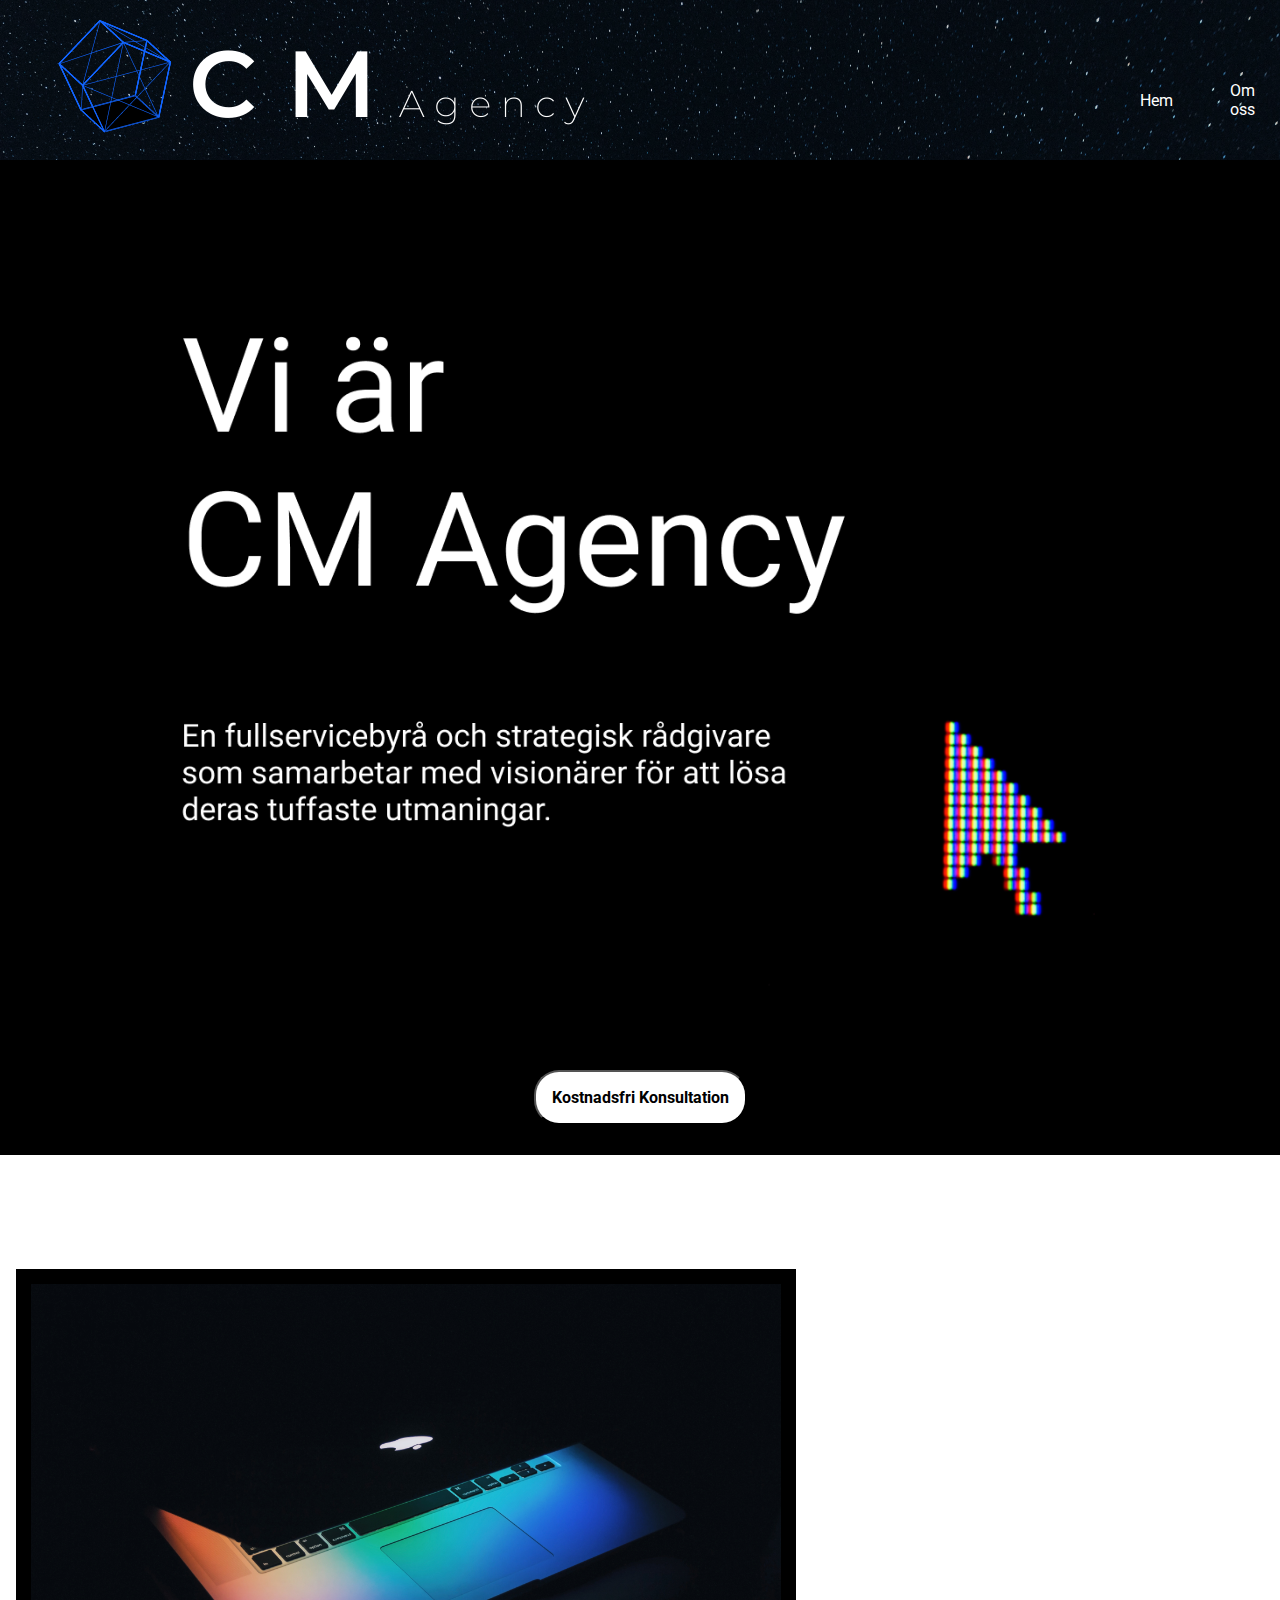
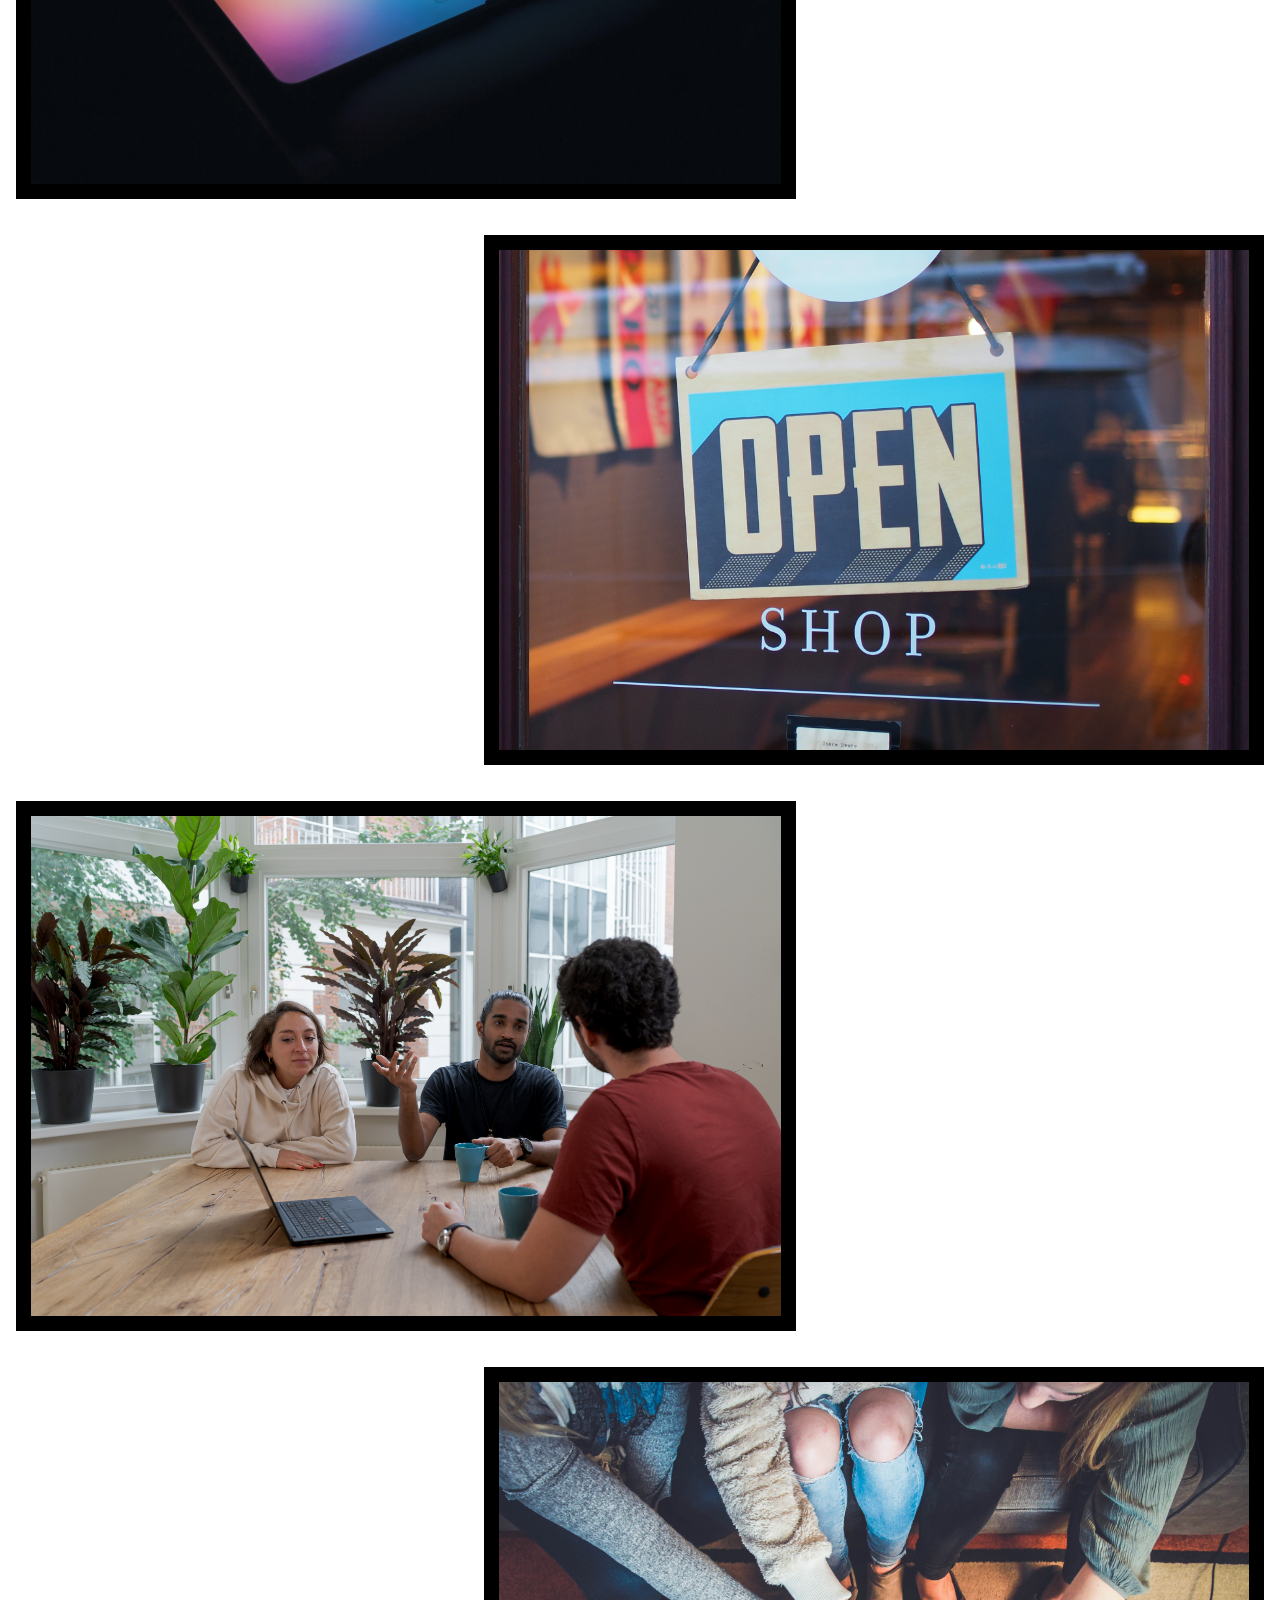
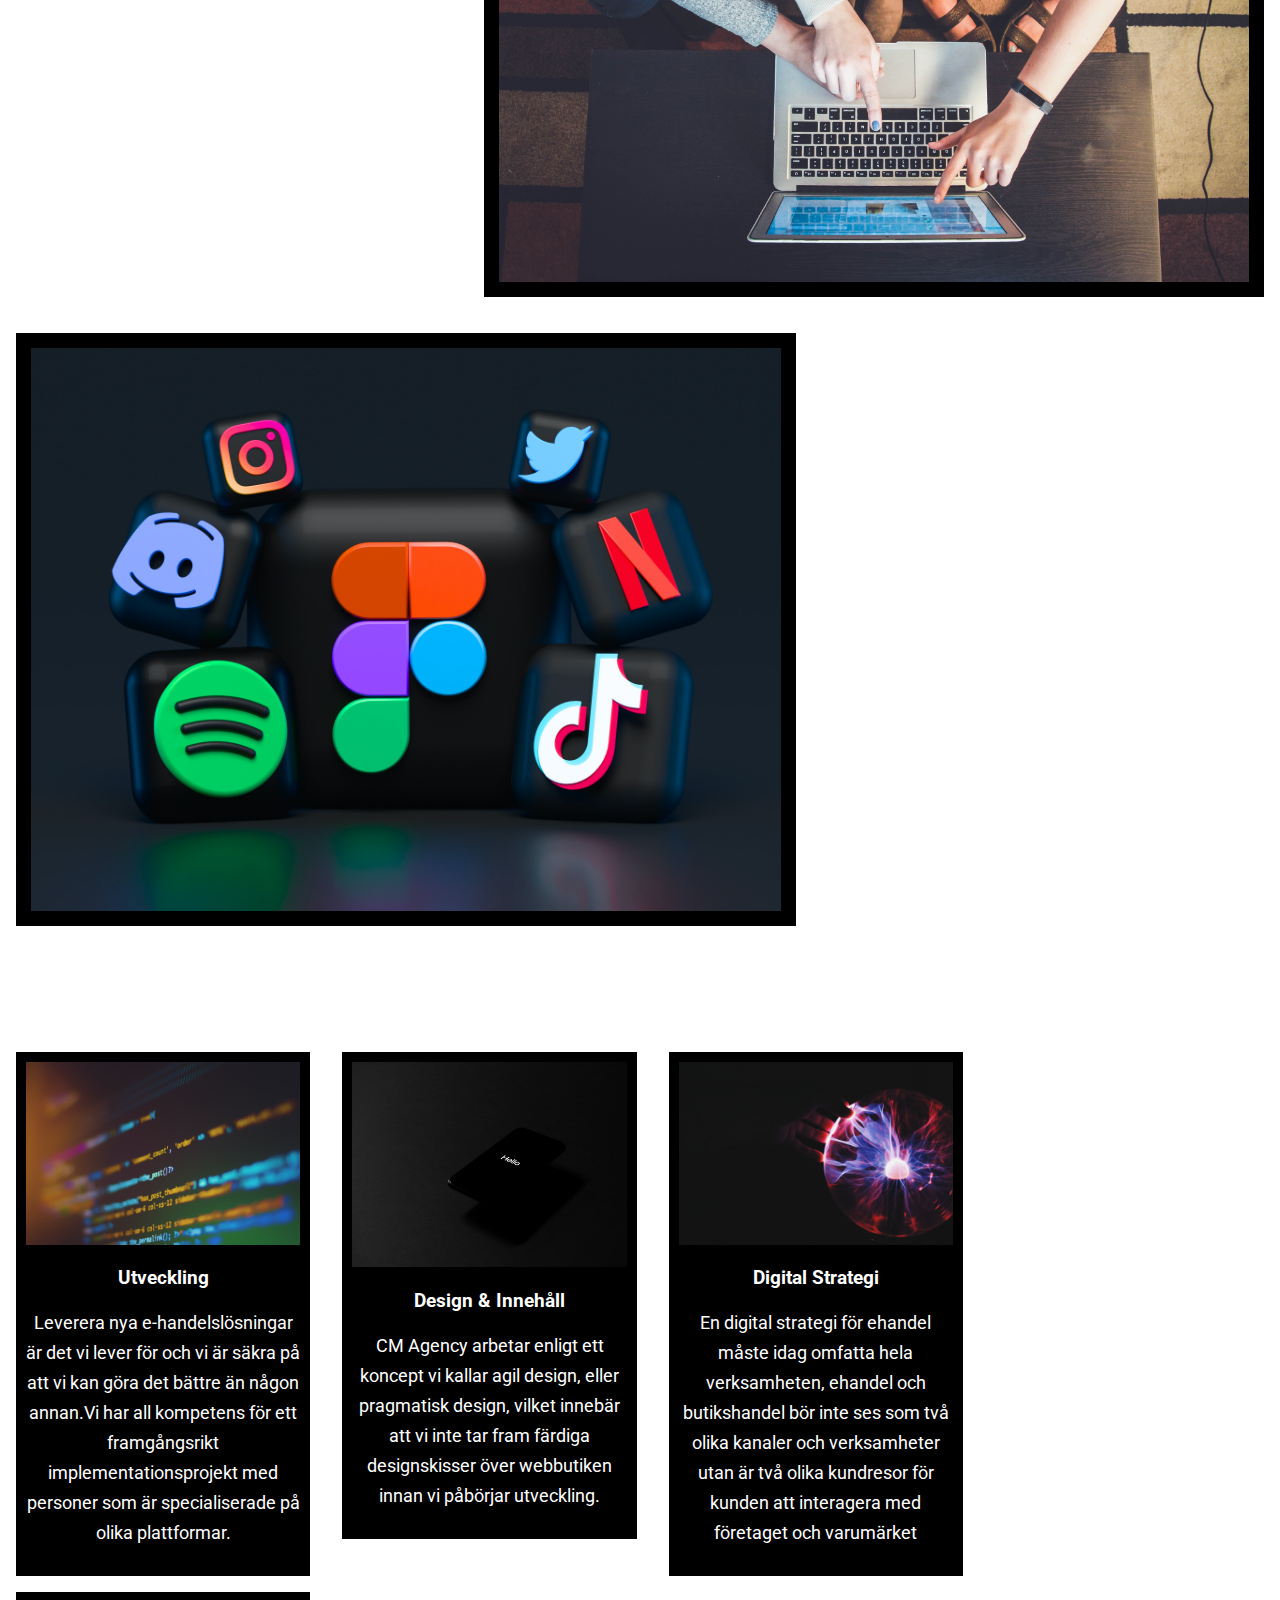
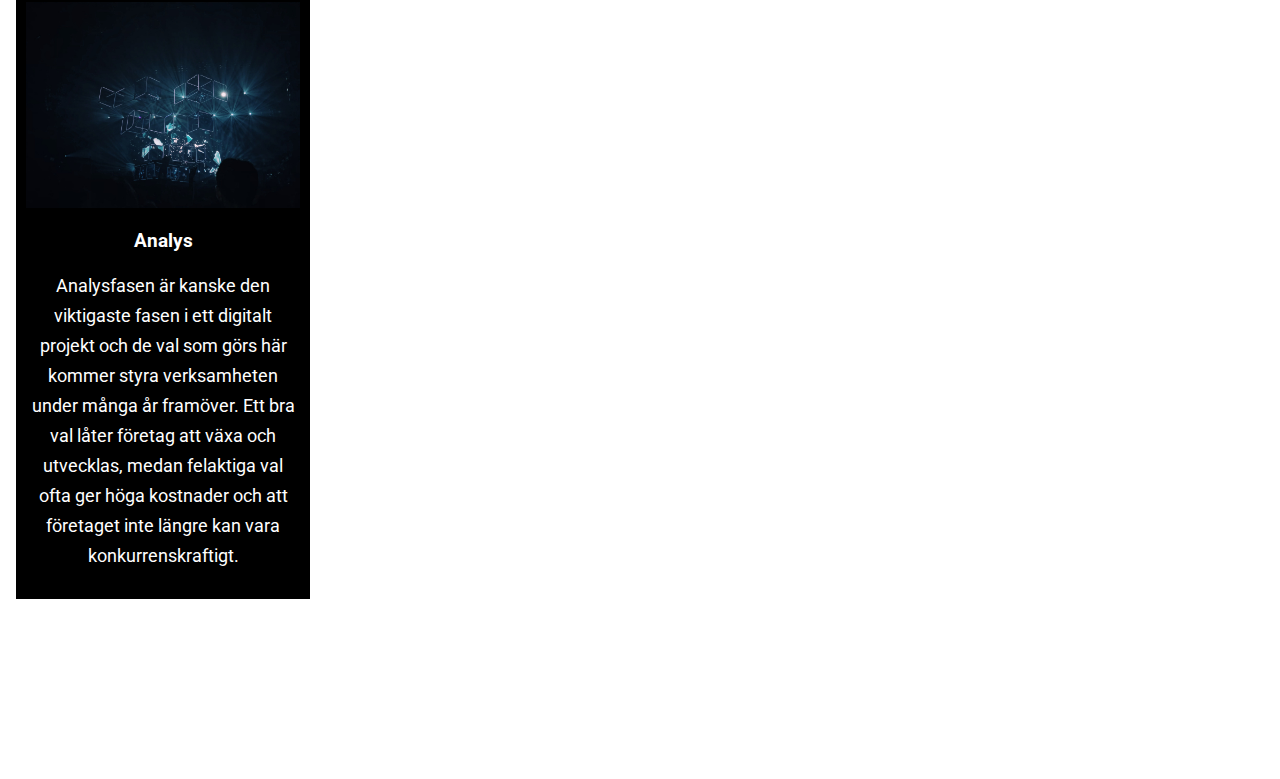
<file: index.html>
<!DOCTYPE html>
<html lang="en">
<head>
    <meta charset="UTF-8">
    <meta http-equiv="X-UA-Compatible" content="IE=edge">
    <meta name="viewport" content="width=device-width, initial-scale=1.0">
    <title>Startsida</title>
    <link rel="stylesheet" href="https://fonts.googleapis.com/css?family=Roboto">
    <link rel="stylesheet" href="Style/style.css">
</head>
<style>
    
    body {
        background-repeat: no-repeat;
        background-attachment: fixed;
        background-size: cover;
    }
</style>
<body style="background-image: url('images/Background.jpg');">

  <!-- Header -->
  <header>
    
    <div class="maincontainer">
     <section class="box1">

      <a href="index.html">
         <img src="images/smalare logo.png" alt="Logo" class="img-logo">
         </a>

     </section>
     <a class="boxspace"></a>
     <a class="box2" href="index.html">Hem</a>
     <a class="box2"href="aboutus.html">Om oss</a>
     <a class="box2"href="Customers.html">Kunder</a>
     <a class="lastchild"href="Contactus.html">Kontakta oss</a>


         
    </div>
 </header>
  <!-- Header end -->


  <!-- Hero -->

 

    <div class="content">
       <img src="images/Hero.png" alt="CMAgency" style="width:100%">
       <div class="button-container">
         
        <a href="Contactus.html"><button> Kostnadsfri Konsultation</button></a>
       </div>
    </div>


      <!-- End Hero -->


      <!-- Image with text -->

      <div class="maincontent"> 
        <div class="service">
          E X P E R T O M R Å D E N         
          </div>

      <section class="wrapper">
        <div class="content-container">
        <img src="./images/mac.jpg" width="750px" height="auto">
        
        </div>
      
        <div class="content-container">
        <h1>24/7 SUPPORT</h1>
        <p>Att vara verksam inom ehandel är komplext och kräver en dedikerad partner som bollblank och stöd. 

          För många ehandlare är det affärskritiskt att butiken fungerar och vi erbjuder 24/7 support, dygnet runt, för att hjälpa till med problem och felsöka.</p>
        </div>
        </section>

        

      <section class="wrapper">
        <div class="content-container">
          <h1>E-HANDEL</h1>
          <p>Idag sker kontakten mellan en kund och ett företag i många olika kanaler. Fysiska butiker, webbutik, mobilapp, kundservice, mailutskick, sociala medier, försäljare, m.fl. Som kund förväntar du dig att din interaktion med ett företag är sömlöst över alla kanaler som är fullt ut integrerade.</p>
          </div>
          
        <div class="content-container">
        <img src="./images/ecommerce.jpg" width="750px" height="auto">
        
        </div>
      </section>


      <section class="wrapper">
        <div class="content-container">
        <img src="./images/b2b.jpg" width="750px" height="auto">
        
        </div>
        <div class="content-container">
        <h1>B2B</h1>
        <p>Att hantera B2B försäljning digitalt ställer ofta större krav på en ehandelslösning än vad som vanligtvis krävs för en klassisk webbutik anpassade för B2C. B2B är mycket mer än att bara visa produkter utan moms.</p>
        </div>
        </section>

        <section class="wrapper">
          <div class="content-container">
            <h1>KUNDLOJALITET</h1>
            <p>Kundlojalitet är konsten att få kunderna att återvända, att belöna dem, att ge dem en upplevelse och att sätta dem i fokus och se till deras behov.
              Så varför misslyckas vi? 62% av alla kunder som idag handlar i en webbutik kommer aldrig mer att återvända!</p>
            </div>
            
          <div class="content-container">
          <img src="./images/loyalty.jpg" width="750px" height="auto">
          
          </div>
        </section>
      
        <section class="wrapper">
          <div class="content-container">
          <img src="./images/digital.jpg" width="750px" height="auto">
          
          </div>
          <div class="content-container">
          <h1>DIGITAL MARKDNADSPLATS</h1>
          <p>Sälj på marknadsplatser eller bli en marknadsplats
            Många associerar idag digital marknadsplats med Amazon och deras affärsmodell, men en digital marknadsplats kan tjäna många olika syften. Vi har färdiga lösningar baserade på standardsystem.
            
            </p>
          </div>
          </section>

         
 <!-- End Image with text-->

    <!-- Tjänster -->
    <div class="maincontent"> 
    <div class="service">
        T J Ä N S T E R
     </div>

<div class="row">
    <div class="column">
      <div class="content">
        <img src="images/utveckling.jpg" alt="Utveckling" style="width:100%">
        <h3>Utveckling</h3>
        <p>Leverera nya e-handelslösningar är det vi lever för och vi är säkra på att vi kan göra det bättre än någon annan.Vi har all kompetens för ett framgångsrikt implementationsprojekt med personer som är specialiserade på olika plattformar.</p>
      </div>
    </div>
    <div class="column">
      <div class="content">
        <img src="images/design.jpg" alt="Design" style="width:100%">
        <h3>Design & Innehåll</h3>
        <p>CM Agency arbetar enligt ett koncept vi kallar agil design, eller pragmatisk design, vilket innebär att vi inte tar fram färdiga designskisser över webbutiken innan vi påbörjar utveckling.</p>
      </div>
    </div>
    <div class="column">
      <div class="content">
        <img src="images/digitalstrategi.jpg" alt="DigitalStrategi" style="width:100%">
        <h3>Digital Strategi</h3>
        <p>En digital strategi för ehandel måste idag omfatta hela verksamheten, ehandel och butikshandel bör inte ses som två olika kanaler och verksamheter utan är två olika kundresor för kunden att interagera med företaget och varumärket</p>
      </div>
    </div>
    <div class="column">
      <div class="content">
        <img src="images/analys.jpg" alt="Analys" style="width:100%">
        <h3>Analys</h3>
        <p>Analysfasen är kanske den viktigaste fasen i ett digitalt projekt och de val som görs här kommer styra verksamheten under många år framöver. Ett bra val låter företag att växa och utvecklas, medan felaktiga val ofta ger höga kostnader och att företaget inte längre kan vara konkurrenskraftigt.</p>
      </div>
    </div>
  </div>
  
  
  <!-- EndTjänster -->

<!-- Footer -->
    <div class="footer">
        <section class="section-7">
            <br>
            <b>Postadress</b><br>
            <br>
            <address>CM Agency<br>
            Sveagatan 32 A <br>
            432 53 Stockholm </address></section>
        <section class="section-8"> <img src="images/Copyright.png" alt="Logo" class="img-copy"><br>
            Copyright<br>
            <br>
            <b>C M Agency</b>
        </section>
        <section class="section-9"><br>
            <img src="images/Instagram.png" alt="Logo" class="img-media">
            <img src="images/facebook.png" alt="Logo" class="img-media">
            <img src="images/twitter.png" alt="Logo" class="img-media"></section>
    </div>
  </div>
   
</body>
</html>
</file>
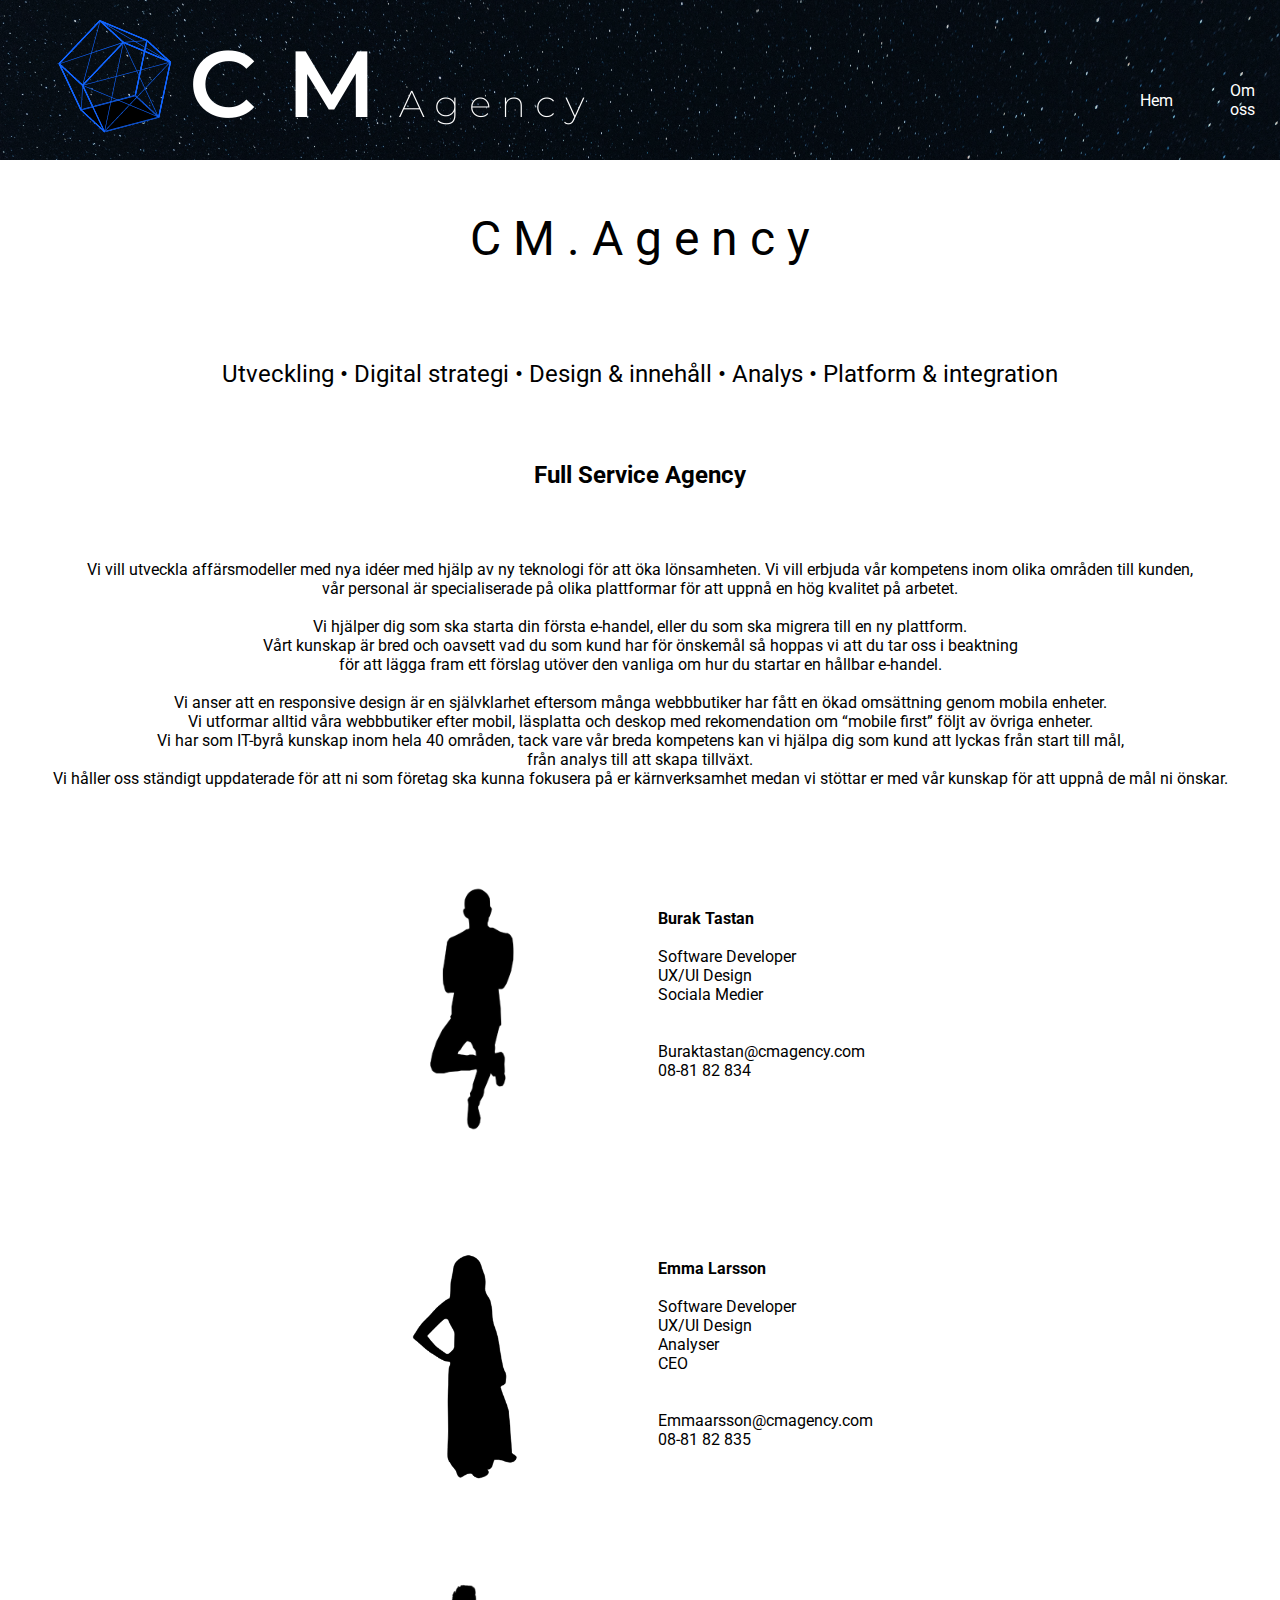
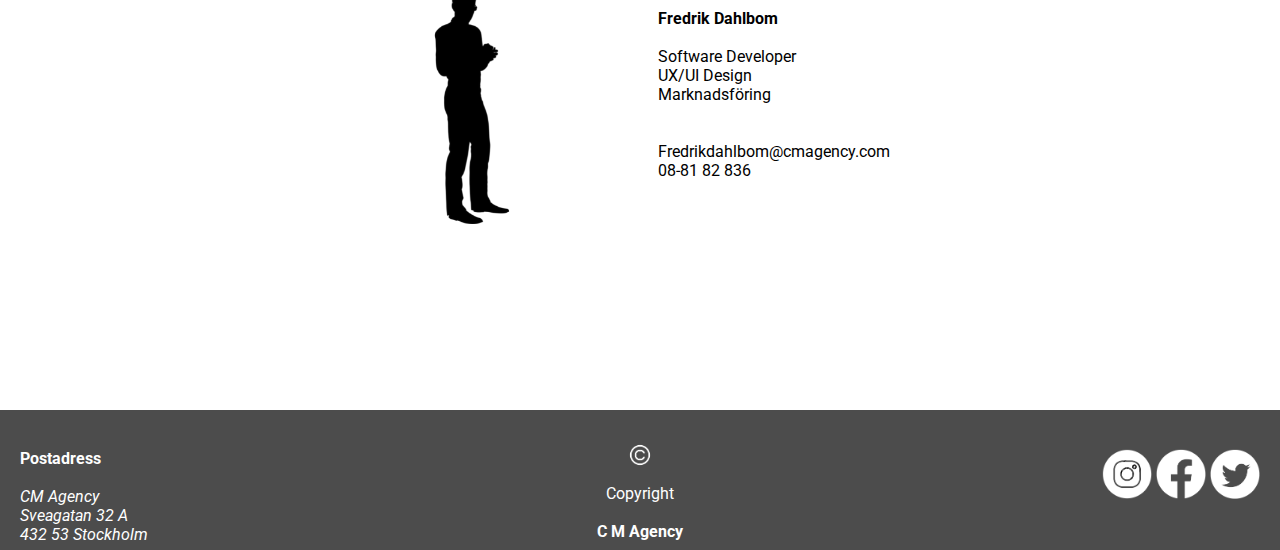
<file: aboutus.html>
<!DOCTYPE html>
<html lang="en">
<head>
    <meta charset="UTF-8">
    <meta http-equiv="X-UA-Compatible" content="IE=edge">
    <meta name="viewport" content="width=device-width, initial-scale=1.0">
    <title>Om oss</title>
    <link rel="stylesheet" href="https://fonts.googleapis.com/css?family=Roboto">
    <link rel="stylesheet" href="Style/aboutus.css">
</head>
    <style>
    
        body {
            background-repeat: no-repeat;
            background-attachment: fixed;
            background-size: cover;
        }
    </style>
    <body style="background-image: url('images/Background.jpg');">
        <header>
    
           <div class="maincontainer">
            <section class="box1">

                <a href="index.html">
                    <img src="images/smalare logo.png" alt="Logo" class="img-logo">
                    </a>
            </section>
                    <a class="boxspace" href="index.html"></a>
                    <a class="box2" href="index.html">Hem</a>
                    <a class="box2"href="aboutus.html">Om oss</a>
                    <a class="box2"href="Customers.html">Kunder</a>
                    <a class="lastchild"href="Contactus.html">Kontakta oss</a>
    
    
                
           </div>
        </header>
        <div class="maincontent">
        <div class="service">
           C M . A g e n c y
        </div>
        <div class="content">
                <section class="tjanst">Utveckling • Digital strategi • Design & innehåll • Analys • Platform & integration</section>
                <section class="rubrik"><b>Full Service Agency</b></section>
                <section class="vision">Vi vill utveckla affärsmodeller med nya idéer med hjälp av ny teknologi för att öka lönsamheten. Vi vill erbjuda vår kompetens inom olika områden till kunden,<br>
                     vår personal är specialiserade på olika plattformar för att uppnå en hög kvalitet på arbetet.<br>
                     <br>
                    Vi hjälper dig som ska starta din första e-handel, eller du som ska migrera till en ny plattform.<br>
                    Vårt kunskap är bred och oavsett vad du som kund har för önskemål så hoppas vi att du tar oss i beaktning<br>
                     för att lägga fram ett förslag utöver den vanliga om hur du startar en hållbar e-handel.<br>
                     <br>
                    Vi anser att en responsive design är en självklarhet eftersom många webbbutiker har fått en ökad omsättning genom mobila enheter.<br>
                    Vi utformar alltid våra webbbutiker efter mobil, läsplatta och deskop med rekomendation om  “mobile first” följt av övriga enheter.<br>
                    Vi har som IT-byrå kunskap inom hela 40 områden, tack vare vår breda kompetens kan vi hjälpa dig som kund att lyckas från start till mål,<br>
                    från analys till att skapa tillväxt.<br>
                     Vi håller oss ständigt uppdaterade för att ni som företag ska kunna fokusera på er kärnverksamhet medan vi stöttar er med vår kunskap för att uppnå de mål ni önskar.
                
                  </section>
                <section class="content3"></section>
                <section class="content1"> <img src="images/Burak profil.png" alt="siluett" width="300" height="300"></section>
                <section class="content2"><b>Burak Tastan</b><br>
                    <br>
                    Software Developer<br>
                    UX/UI Design<br>
                    Sociala Medier<br>
                    <br>
                    <br>
                    Buraktastan@cmagency.com<br>
                    08-81 82 834</section>

                <section class="content1"> <img src="images/Emma profil.png" alt="siluett" width="300" height="300"></section> 
                <section class="content2"><b>Emma Larsson</b><br>
                <br>
                Software Developer<br>
                UX/UI Design<br>
                Analyser<br>
                CEO<br>
                <br>
                <br>
                Emmaarsson@cmagency.com<br>
                08-81 82 835
                </section>
                <section class="content1"> <img src="images/Fredrik profil.png" alt="siluett" width="300" height="300"></section>
                <section class="content2"><b>Fredrik Dahlbom</b><br>
                <br>
                Software Developer<br>
                UX/UI Design<br>
                Marknadsföring<br>
                <br>
                <br>
                Fredrikdahlbom@cmagency.com<br>
                08-81 82 836


            </section>
                <section class="content3"></section>

        </div>
    
        <div class="footer">
            <section class="section-7">
                <br>
               <b>Postadress</b><br>
                <br>
                <address>CM Agency<br>
                Sveagatan 32 A <br>
                432 53 Stockholm </address></section>
            <section class="section-8"> <img src="images/Copyright.png" alt="Logo" class="img-copy"><br>
                Copyright<br>
                <br>
                <b>C M Agency</b>
            </section>
            <section class="section-9"><br>
                <img src="images/Instagram.png" alt="Logo" class="img-media">
                <img src="images/facebook.png" alt="Logo" class="img-media">
                <img src="images/twitter.png" alt="Logo" class="img-media"></section>
        </div>
        </div>
    

    
    
   
</body>
</html>
</file>
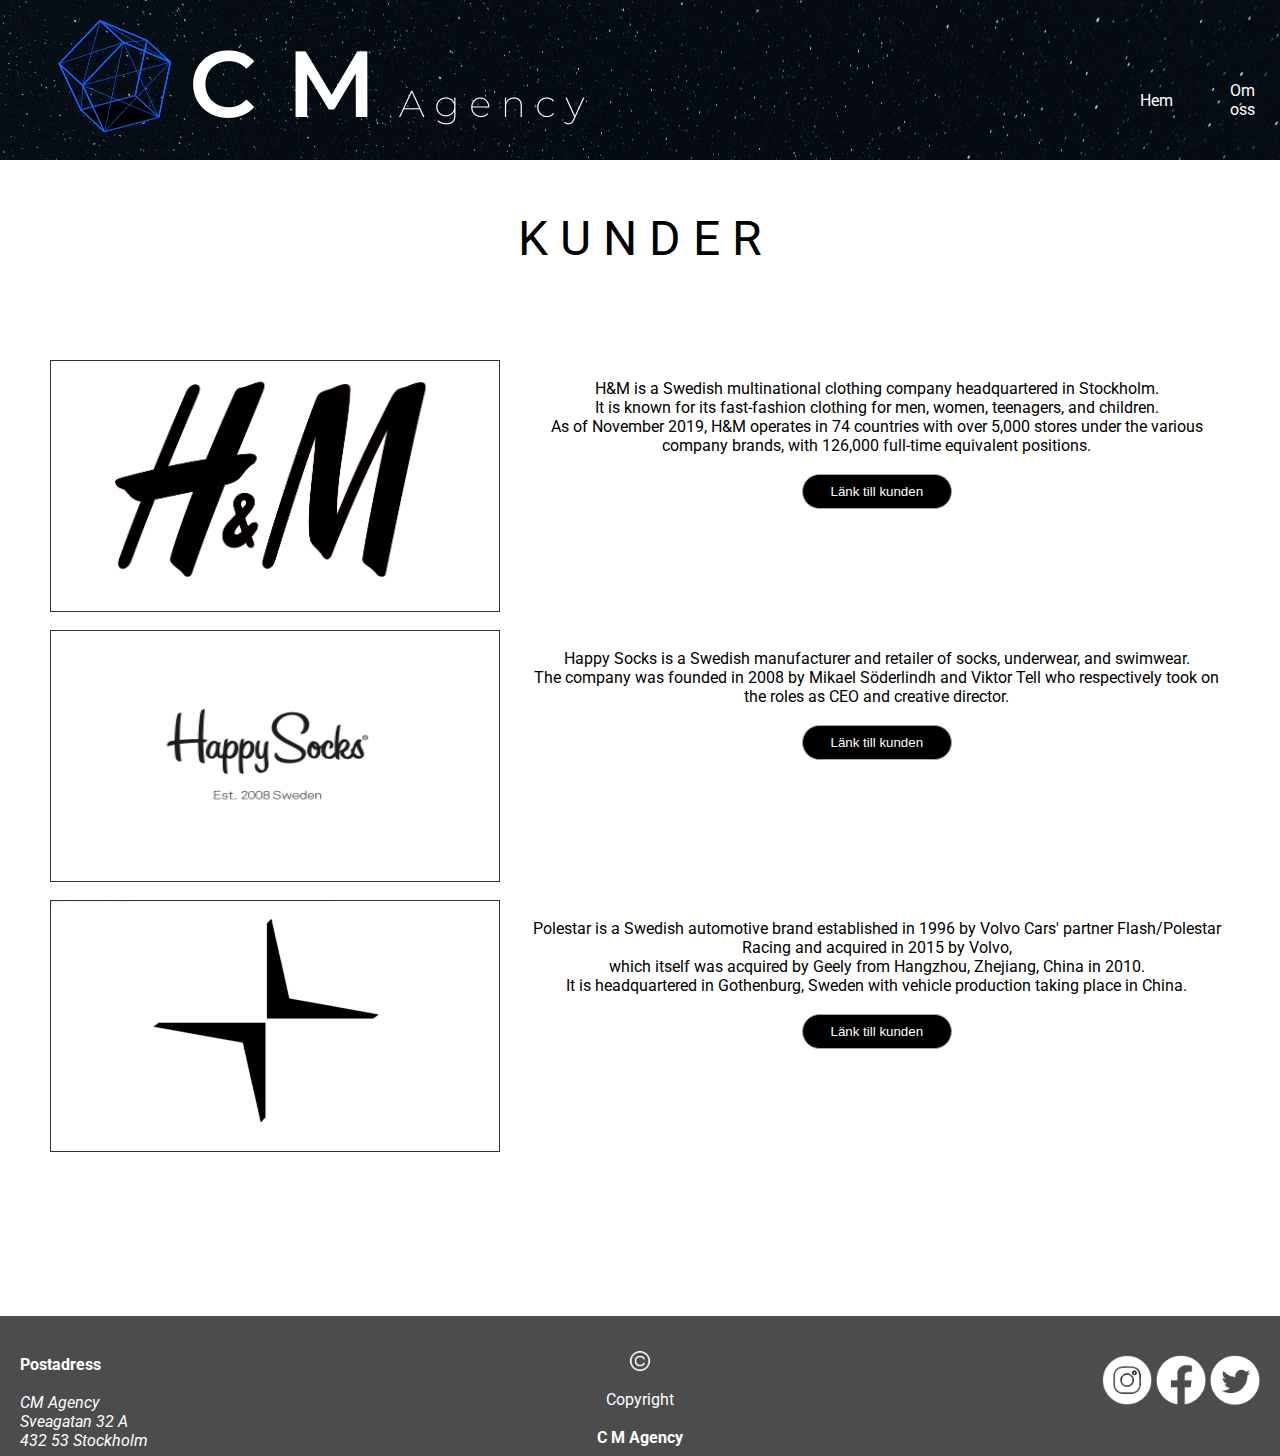
<file: Customers.html>
<!DOCTYPE html>
<html lang="en">
<head>
    <meta charset="UTF-8">
    <meta http-equiv="X-UA-Compatible" content="IE=edge">
    <meta name="viewport" content="width=device-width, initial-scale=1.0">
    <title>Kunder</title>
    <link rel="stylesheet" href="https://fonts.googleapis.com/css?family=Roboto">
    <link rel="stylesheet" href="Style/customers.css">
</head>
    <style>
    
        body {
            background-repeat: no-repeat;
            background-attachment: fixed;
            background-size: cover;
        }
    </style>
    <body style="background-image: url('images/Background.jpg');">
        <header>
    
           <div class="maincontainer">
            <section class="box1">

                <a href="index.html">
                    <img src="images/smalare logo.png" alt="Logo" class="img-logo">
                    </a>
            </section>
            <a class="boxspace"></a>
            <a class="box2" href="index.html">Hem</a>
            <a class="box2"href="aboutus.html">Om oss</a>
            <a class="box2"href="Customers.html">Kunder</a>
            <a class="lastchild"href="Contactus.html">Kontakta oss</a>
    
    
                
           </div>
        </header>
        <div class="maincontent">
        <div class="service">
           K U N D E R
        </div>
        <div class="content">
            <section class="content1"><img src="images/hm vit.png"  alt="HM-Logo" class="img-hm"></section>
            <section class="content2">
                <br>
                H&M is a Swedish multinational clothing company headquartered in Stockholm. <br>
                It is known for its fast-fashion clothing for men, women, teenagers, and children.<br> 
                As of November 2019, H&M operates in 74 countries with over 5,000 stores under the various company brands, with 126,000 full-time equivalent positions.
                <br>
                <br>

                <button class="button2"><a href="https://www2.hm.com/sv_se/index.html">Länk till kunden</a></button>
                </section>
            <section class="content1"><img src="images/happy socks vit.png"  alt="HAPPYSOCKS-Logo" class="img-socks"></section>
            <section class="content2">
                <br>
                Happy Socks is a Swedish manufacturer and retailer of socks, underwear, and swimwear.<br>
                The company was founded in 2008 by Mikael Söderlindh and Viktor Tell who respectively took on the roles as CEO and creative director.
                <br>
                <br>
                <button class="button2"><a href="https://www.happysocks.com/se/">Länk till kunden</a></button>
                </section>
            <section class="content1"><img src="images/Polestar vit.png"  alt="Logo" class="img-polestar"></section>
            <section class="content2">
                <br>
                Polestar is a Swedish automotive brand established in 1996 by Volvo Cars' partner Flash/Polestar Racing and acquired in 2015 by Volvo,<br>
                which itself was acquired by Geely from Hangzhou, Zhejiang, China in 2010.<br> 
                It is headquartered in Gothenburg, Sweden with vehicle production taking place in China.
                <br>
                <br>
                <button class="button2"><a href="https://www.polestar.com/se">Länk till kunden</a></button>
            </section>
            <section class="content3">
            </section>
            <a class="boxspace2"></a>



        </div>
    
        <div class="footer">
            <section class="section-7">
                <br>
               <b>Postadress</b><br>
                <br>
                <address>CM Agency<br>
                Sveagatan 32 A <br>
                432 53 Stockholm </address></section>
            <section class="section-8"> <img src="images/Copyright.png" alt="Logo" class="img-copy"><br>
                Copyright<br>
                <br>
                <b>C M Agency</b>
            </section>
            <section class="section-9"><br>
                <img src="images/Instagram.png" alt="Logo" class="img-media">
                <img src="images/facebook.png" alt="Logo" class="img-media">
                <img src="images/twitter.png" alt="Logo" class="img-media"></section>
    
            </div>
        </div>
    

    
    
   
</body>
</html>
</file>
<file: Style/style.css>
body, html{
width: 100%;
overflow-x: hidden;
margin: 0;
padding: 0;
border: 0;
font-size: 100%;
font: inherit;
font-family: Roboto, "Times New Roman", Baskerville, Georgia, Arial; /* Fungerar Roboto som första val */
vertical-align: basline;
color: white;
}
 
header{
background-color: rgba(0, 0, 0, 0.2);
}

 
a{
    text-decoration: none;
    color: white;
}

a:hover {
    color: blue;    /* Länkarna blir blå när man för muspekaren över dem */
}

.maincontainer {
display: flex;
column-gap: 40px;
height: 150px;
align-items: center;
font-size: 1em;
width: 100%;
padding-top: 10px;
}
.box1 {
    display: flex;
    align-items: flex-start;
    column-gap: 40px;
    min-width: 1000px;
    padding: 30px;
        
}

.box2 {
    display: flex;
    min-width: 50px;
    align-items: end;
    column-gap: 40px;
    padding-top: 30px;
}
.lastchild {
    display: flex;
    min-width: 50px;
    align-items: end;
    column-gap: 40px;
    padding-top: 30px;
}



button{
    display: flex;
    
    background-color: #FFFFFF;
    border-radius: 25px;
    padding:1rem;
    font-size: 16px;
    font-family: Roboto;
    font-weight: bold;
    
}

.button-container{
      width: 100%;
      display: flex;
      align-items: center;
      justify-content: center;
      padding-bottom: 20px;
      
    
}
button:hover{
    color: #1265FF;
}






   .wrapper{
    display: flex;
    padding: 1rem;
    align-items: center;

    
    
    
    } 
     
    
       
 .content-container img { 
    
    justify-content: center;
    justify-content: space-between;
    border: solid 15px black;
    

 }
 .content-container p{
     padding: 20px;
 }
 
       
     .text-container{
          max-width: 75%;
          width: 100%;
          justify-content: center;
          padding-left: 20px;
       }
          
          
       p {
            font-size: 18px;
            font-family: Roboto;
            display: flex;
            line-height: 30px;
            color: white
       } 
         
       h1{

        color: white;
        font-size: 24px;
        font-family: Roboto;

       }

         
          

.box1 {
    padding: 30px;
    display: flex;
    align-items: flex-start;
    column-gap: 40px;
    min-width: 1000px;
    
}

.box2 {
    display: flex;
    min-width: 50px;
    column-width: 100px;
    align-items: end;
    column-gap: 40px;


}


.lastchild {
    display: flex;
    min-width: 50px;
    align-items: end;
    column-gap: 40px;
    padding-top: 30px;
}
.maincontent{
    width: 100%;
    height: 500px;
    text-align: center;
}


.row {
    margin: 8px -16px;
  }
  
  
  .row,
  .row > .column {
    padding: 0 16px 16px 16px;
  }
  
  
  .column {
    float: left;
    width: 23%;
  }
  
  
  .row:after {
    content: "";
    display: table;
    clear: both;
  }
  
  
  .content {
    background-color: black;
    padding: 10px;
    
  }

  .maincontent{
    padding-top: 30px;
    
}

  
.service{

    text-align: center;
    align-items: center;
    padding-bottom: 30px;
    font-size: 2em;
}

.footer{
         
    grid-template-columns: repeat(6, 1fr);

    display: grid;  
    height: auto;
    background-color: rgba(0, 0, 0, 0.7);
    grid-column-start: 1;
    grid-column-end: 7;
 }
 .section-7{
    margin:20px;
    height: 100px;
    grid-column-start: 1;
    grid-column-end: 3;
    text-align: left;
}
.section-8{
    margin:20px;
    height: 100px;
    grid-column-start: 3;
    grid-column-end: 5;
    text-align: center;
}
.section-9{
    margin:20px;
    height: 100px;
    grid-column-start: 5;
    grid-column-end: 7;
    text-align: right;
}


 .img-media{
        width: 50px; 
        height:auto;
    }

    .img-copy{
        width: 50px; 
        height:auto; 
    }


    @media screen and (max-width: 960px){


        .img-logo {
            width: 400px;
            height: auto;
        }
        .img-media{
            width: 30px; 
            height:auto; 
         }
         .img-copy{
            width: 30px; 
            height:auto;
         
        }
        .maincontainer{
            height: auto;
            max-width: 768px;
            flex-direction: row;
            column-gap: 15px;
            height: 150px;
        
        }
        .box1{
            min-width: 400px;
        }

        .box2{
            min-width: 60px;
            flex-direction: column;
            padding-top: 30px;
        }
        .lastchild{
            min-width: 100px;
            flex-direction: column;
            padding-top: 30px;
        }

        .wrapper h1 p{
            flex-direction: row; 
            
        }
        img{
            width: 400px;
            height: auto;
        }
        .service{
            font-size: 1.5em;
        }
        h1{
            font-size: 18px;
        }
        p{
            font-size: 16px;
        }
        .row{
            flex-direction: row;
        }
        .content{
            flex-direction: row;
        }
        .column {
            width:auto;
              
          }
    }

    @media screen and (max-width: 768px)
    {
     .img-logo {
         width: 300px;
         height: auto;
         
     }
     .img-media{
         width: 30px; 
         height:auto; 
      }
      .img-copy{
         width: 30px; 
         height:auto;
      
     }

     .maincontainer{
         height: auto;
         max-width: 768px;
         flex-direction: row;
         flex-wrap: wrap;
         justify-content: center;
     }
     .box1{
        min-width: 668px;
        justify-content: center;
     }

     .box2{
        max-width: 400px;
        flex-direction: column;
        padding: 10px;
        justify-content: center;
     }
     .lastchild{
        min-width: 100px;
        flex-direction: column;
        padding-top: 30px;
        padding: 10px;
        justify-content: center;
     }
     .content-container img h1 p{
         flex-direction: row;
         
     }
     .wrapper h1 p{
        flex-direction: row; 
        width: 400px;
        
    }
    img{
        width: 400px;
        height: auto;
    }
    .service{
        font-size: 1em;
    }
    h1{
        font-size: 18px;
    }
    p{
        font-size: 16px;
    }
    .row{
        flex-direction: row;
    }
    .content{
        flex-direction: row;
    }
    .column {
        width:auto;
          
      }
     .content-container{
         flex: 0 0 100%;
         width: 100%;
     }
    }
/* .footer {
    opacity: 70%;
    background-color: black;
    display: grid;
    column-gap: 40px;
    height: auto;
    font-size: 1em;
    width: 100%;
    padding-top: 10px;
 } */

/* .box3{
    display: flex;;
    column-width: 500px;
    min-width: 500px;
    height: 200px;
    align-items: center;
    column-gap: 40px;
    flex-direction: row;

}

.box4{
    display: flex;
    height: 200;
    min-width: 500px;
    column-width: 500px;
    align-items: center;
    column-gap: 40px;
    margin: auto;
}
.box5{
    display: flex;
    height: 200px;
    min-width: 500px;
    column-width: 500px;
    align-items: center;
    column-gap: 40px;
} */
</file>
<file: Style/aboutus.css>
body, html{
    width: 100%;
    overflow-x: hidden;
    margin: 0;
    padding: 0;
    border: 0;
    font-size: 100%;
    font: inherit;
    font-family: Roboto, "Times New Roman", Baskerville, Georgia, Arial; 
    vertical-align: basline;
    color: white;
    }
     
    header{
    background-color: rgba(0, 0, 0, 0.2);
    }
    
    a{
        text-decoration: none;
        color: white;
    }
    
    a:hover {
        color: blue;  
    }
    
    .maincontainer {
        display: flex;
        column-gap: 40px;
        height: 150px;
        align-items: center;
        font-size: 1em;
        width: 100%;
        padding-top: 10px;
        }
        
     .box1 {
        display: flex;
        align-items: flex-start;
        column-gap: 40px;
        min-width: 1000px;
        padding: 30px;
            
    }
    
    .box2 {
        display: flex;
        min-width: 50px;
        align-items: end;
        column-gap: 40px;
        padding-top: 30px;
    }
    .lastchild {
        display: flex;
        min-width: 50px;
        align-items: end;
        column-gap: 40px;
        padding-top: 30px;
    }
    .maincontent{
        width: 100%;
        height: auto;
        text-align: center;
    }
    .service{
        height: 100px;
        font-size: 3em;
        text-align: center;
        align-items: center;
        color: black;
        padding-top: 50px;
        background-color: white;

    }
    .tjanst{
        height: 50px;
        grid-column-start: 1;
        grid-column-end: 5;
        color: black;
        font-size: 1.5em;

    }
    .rubrik {
        height: 50px;
        grid-column-start: 1;
        grid-column-end: 5;
        font-size: 1.5em;
        color: black;
        margin: auto;
    }
    .vision{
        height: 150px;
        grid-column-start: 1;
        grid-column-end: 5;
        color: black;


    }
    .content{
        grid-template-columns: repeat(4, 1fr);

    
        display: grid;
        height: 1600px;
        background-color: white;
        grid-column-start: 1;
        grid-column-end: 5;
        gap: 3%;
        padding: 50px;

    }
    .content1{

        height: 300px;
        grid-column-start: 1;
        grid-column-end: 3;
        text-align: end;
    }
    .content2{
        padding-top: 50px;
        height: 250px;
        color: black;
        grid-column-start: 3;
        grid-column-end: 5;
        text-align: start;

    }
    .content3{

        height: 50px;
        grid-column-start: 1;
        grid-column-end: 5;



    }
    .footer{
         
        grid-template-columns: repeat(6, 1fr);
        display: grid;
        height: auto;
        background-color: rgba(0, 0, 0, 0.7);
        grid-column-start: 1;
        grid-column-end: 7;
     }
     .section-7{
        margin:20px;
        height: 100px;
        grid-column-start: 1;
        grid-column-end: 3;
        text-align: left;
    }
    .section-8{
        margin:20px;
        height: 100px;
        grid-column-start: 3;
        grid-column-end: 5;
        text-align: center;
    }
    .section-9{
        margin:20px;
        height: 100px;
        grid-column-start: 5;
        grid-column-end: 7;
        text-align: right;
    }

    .button{
        width: 100px;
        height: 50px;
        background-color: black;
        
        color: white;
        border: 2px solid #333;
        border-radius: 30px;
        box-shadow: 0 8px 16px 0 rgba(0,0,0,0.2), 0 6px 20px 0 rgba(0,0,0,0.19)
    }
 
    .button:hover{
        color: blue;
    }
    .img-logo{
        width: 600;
        height: auto;
    }
    .img-media{
        width: 50px; 
        height:auto;
    }

    .img-copy{
        width: 50px; 
        height:auto; 
    }
    @media screen and (max-width: 1200px){

        .maincontainer{
                height: auto;
                max-width: 1100px;
                flex-direction: row;
                column-gap: 15px;
                height: 150px;
            
            }
        .box1{
                min-width: 200px;
                
            }
    
        .box2{
                min-width: 50px;
                flex-direction: column;
                padding-top: 40px;
            }
        .lastchild{
                min-width: 90px;
                flex-direction: column;
                padding-top: 40px;
            }
        .boxspace{
                width: 30px;
                flex-direction: column;
            }
        }





    @media screen and (max-width: 960px){
       
        .img-logo {
            width: 400px;
            height: auto;
        }
        .img-media{
            width: 30px; 
            height:auto; 
         }
         .img-copy{
            width: 30px; 
            height:auto;
         
        }

        .maincontainer{
            height: auto;
            max-width: 768px;
            flex-direction: row;
            column-gap: 15px;
            height: 150px;
        
        }
        .box1{
        min-width: 400px;
        }

        .box2{
        min-width: 60px;
        flex-direction: column;
        padding-top: 30px;
        }
        .lastchild{
            min-width: 100px;
            flex-direction: column;
            padding-top: 30px;
        }
        .boxspace{
            width: 5px;
            flex-direction: column;
        }

        .vision{
            min-height: 300px;
            padding-bottom: 50px;
        }
        .tjanst{
            min-height: 30px;
            font-size: 1em;
        }

        .content{
            grid-column-start: 1;
            grid-column-end: 3;

        }
        .content1{
            grid-column-start: 1;
            grid-column-end: 2;

        }
        .content2{
            grid-column-start: 3;
            grid-column-end: 4;

        }

        .content3{
            display: none;
        } 


     }
     @media screen and (max-width: 768px)
     {
         .img-logo {
             width: 400px;
             height: auto;
         }
         .img-media{
            width: 30px; 
            height:auto; 
         }
         .img-copy{
            width: 30px; 
            height:auto;
         }
         .maincontainer{
             height: auto;
             max-width: 768px;
             flex-direction: row;
             flex-wrap: wrap;
         }
         .box1{
            min-width: 668px;
            justify-content: center;
         }
 
         .box2{
            max-width: 400px;
            flex-direction: column;
            padding: 10px;
         }
         .lastchild{
            min-width: 100px;
            flex-direction: column;
            padding-top: 30px;
            padding: 10px;
        }
         
         .boxspace{
            width: 130px;
            flex-direction: column;
         }
 
         .vision{
             min-height: 300px;
             padding-bottom: 50px;
         }
         .tjanst{
             min-height: 30px;
             font-size: 1em;
         }
 
         .content{
             grid-column-start: 1;
             grid-column-end: 3;
 
         }
         .content1{
             grid-column-start: 1;
             grid-column-end: 2;
             
 
         }
         .content2{
             grid-column-start: 3;
             grid-column-end: 4;
 
         }
 
         .content3{
             display: none;
         }  

     }
</file>
<file: Style/customers.css>
body, html{
    width: 100%;
    overflow-x: hidden;
    margin: 0;
    padding: 0;
    border: 0;
    font-size: 100%;
    font: inherit;
    font-family: Roboto, "Times New Roman", Baskerville, Georgia, Arial; 
    vertical-align: basline;
    color: white;
    }
     
    header{
    background-color: rgba(0, 0, 0, 0.2);
    }
    
    a{
        text-decoration: none;
        color: white;
    }
    
    a:hover {
        color: blue;   
    }
    
    .maincontainer {
        display: flex;
        column-gap: 40px;
        height: 150px;
        align-items: center;
        font-size: 1em;
        width: 100%;
        padding-top: 10px;
        }
        
    .box1 {
            display: flex;
            align-items: flex-start;
            column-gap: 40px;
            min-width: 1000px;
            padding: 30px;
                
        }
        
    .box2 {
            display: flex;
            min-width: 50px;
            align-items: end;
            column-gap: 40px;
            padding-top: 30px;
        }
    .lastchild {
            display: flex;
            min-width: 50px;
            align-items: end;
            column-gap: 40px;
            padding-top: 30px;
        }

    .maincontent{
        width: 100%;
        height: auto;
        text-align: center;
    
    }
    .service{
        height: 100px;
        font-size: 3em;
        text-align: center;
        align-items: center;
        color: black;
        padding-top: 50px;
        background-color: white;

    }
    .content{
        grid-template-columns: repeat(3, 1fr);

    
        display: grid;
        height: auto;
        background-color: white;
        grid-column-start: 1;
        grid-column-end: 4;
        gap: 2%;
        padding: 50px;
    

    }
    .content1{
        border: 1px solid #333;
        background-color: grey;
        height: 250px;
        width: 448px;
        grid-column-start: 1;
        grid-column-end: 2;
        text-align: center;
    }
    .content2{
        height: 250px;
        width: 700px;
        width: auto;
        color: black;
        grid-column-start: 2;
        grid-column-end: 4;

    }
    .content3{

        height: 100px;
        grid-column-start: 1;
        grid-column-end: 4;
        padding: 50px;
    }
    
    
     .footer{  
        grid-template-columns: repeat(6, 1fr);
        display: grid;
        height: auto;
        background-color: rgba(0, 0, 0, 0.7);
        grid-column-start: 1;
        grid-column-end: 7;
     }
     .section-7{
        margin:20px;
        height: 100px;
        grid-column-start: 1;
        grid-column-end: 3;
        text-align: left;
    }
    .section-8{
        margin:20px;
        height: 100px;
        grid-column-start: 3;
        grid-column-end: 5;
        text-align: center;
    }
    .section-9{
        margin:20px;
        height: 100px;
        grid-column-start: 5;
        grid-column-end: 7;
        text-align: right;
    }

    .button2{
        width: 150px;
        height: 35px;
        background-color: black; 
        border: 1px solid darkgray;
        border-radius: 25px;
        color: white;
       
    }

    .button2:hover{
        color: blue;
    }
    .img-logo{
        width: 600;
        height: auto;
    }
    .img-media{
        width: 50px; 
        height:auto;
    }

    .img-copy{
        width: 50px; 
        height:auto; 
    }

    .img-hm{
        width: 448px; 
        height: 250px; 
    }
    .img-socks{
        width: 448px; 
        height: 250px; 
    }
    .img-polestar{
        width: 448px; 
        height: 250px; 
    }

    @media screen and (max-width: 1200px){
    .maincontainer{
            height: auto;
            max-width: 1100px;
            flex-direction: row;
            column-gap: 15px;
            height: 150px;
        
        }
    .box1{
            min-width: 200px;
            
        }

    .box2{
            min-width: 50px;
            flex-direction: column;
            padding-top: 40px;
        }
    .lastchild{
            min-width: 90px;
            flex-direction: column;
            padding-top: 40px;
        }
    .boxspace{
            width: 30px;
            flex-direction: column;
        }
    }
    .content1{
        border: 1px solid #333;
        background-color: grey;
        height: 250px;
        width: 448px;
        grid-column-start: 1;
        grid-column-end: 2;
        text-align: center;
    }
    .content3{

        height: 50px;
        grid-column-start: 1;
        grid-column-end: 4;
    }

    @media screen and (max-width: 960px){
       
        .img-logo {
            width: 400px;
            height: auto;
        }
        .img-media{
            width: 30px; 
            height:auto; 
         }
         .img-copy{
            width: 30px; 
            height:auto;
         
        }

        .maincontainer{
            height: auto;
            max-width: 768px;
            flex-direction: row;
            column-gap: 15px;
            height: 150px;
        
        }
        .box1{
            min-width: 400px;
        }

        .box2{
            min-width: 60px;
            flex-direction: column;
            padding-top: 30px;
        }
        .lastchild{
            min-width: 100px;
            flex-direction: column;
            padding-top: 30px;
        }
        .boxspace{
            width: 30px;
            flex-direction: column;
        }

        .content{
            grid-column-start: 1;
            grid-column-end: 3;

        }
        .content1{
            grid-column-start: 1;
            grid-column-end: 2;
            height: 180px; 
            width: 375px;

        }
        .content2{
            grid-column-start: 3;
            grid-column-end: 4;
            height: 180px; 
            width: 375px;
            padding-bottom: 30px;
        }

        .content3{
            display: none;
        } 
        .img-hm{
            width: 375px; 
            height: 180px;

        }
        .img-socks{
            width: 375px; 
            height: 180px; 
        }
        .img-polestar{
            width: 375px; 
            height: 180px; 
        }

        .button2{
            width: 150px;
            height: 25px;
            background-color: black; 
            border: 1px solid darkgray;
            border-radius: 25px;
            color: white;
           
        }
        .boxspace2
        {
           height: 100px;
        }


     }
      @media screen and (max-width: 768px)
       {
        .img-logo {
            width: 400px;
            height: auto;
        }
        .img-media{
            width: 30px; 
            height:auto; 
         }
         .img-copy{
            width: 30px; 
            height:auto;
        }

        .maincontainer{
            height: auto;
            max-width: 768px;
            flex-direction: row;
            flex-wrap: wrap;
        }
        .box1{
           min-width: 668px;
           justify-content: center;
        }

        .box2{
           max-width: 400px;
           flex-direction: column;
           padding: 10px;
        }
        .lastchild{
           min-width: 100px;
           flex-direction: column;
           padding-top: 30px;
           padding: 10px;
        }
        .boxspace{
            width: 130px;
            flex-direction: column;
        }

        .content{
            grid-column-start: 1;
            grid-column-end: 4;
            height: auto;
            

        }
        .content1{
            grid-column-start: 2;
            grid-column-end: 3;
            height: 180px; 
            width: 375px;

        }
        .content2{
            grid-column-start: 2;
            grid-column-end: 3;
            height: 180px; 
            width: 375px;
            padding-bottom: 30px;
        }

        .content3{
            display: none;
        } 
        .img-hm{
            width: 375px; 
            height: 180px;

        }
        .img-socks{
            width: 375px; 
            height: 180px; 
        }
        .img-polestar{
            width: 375px; 
            height: 180px; 
        }

        .button2{
            width: 150px;
            height: 25px;
            background-color: black; 
            border: 1px solid darkgray;
            border-radius: 25px;
            color: white;
            margin: auto;
           
        } 
        .boxspace2
        {
            height: 450px;
        }

    }
</file>
